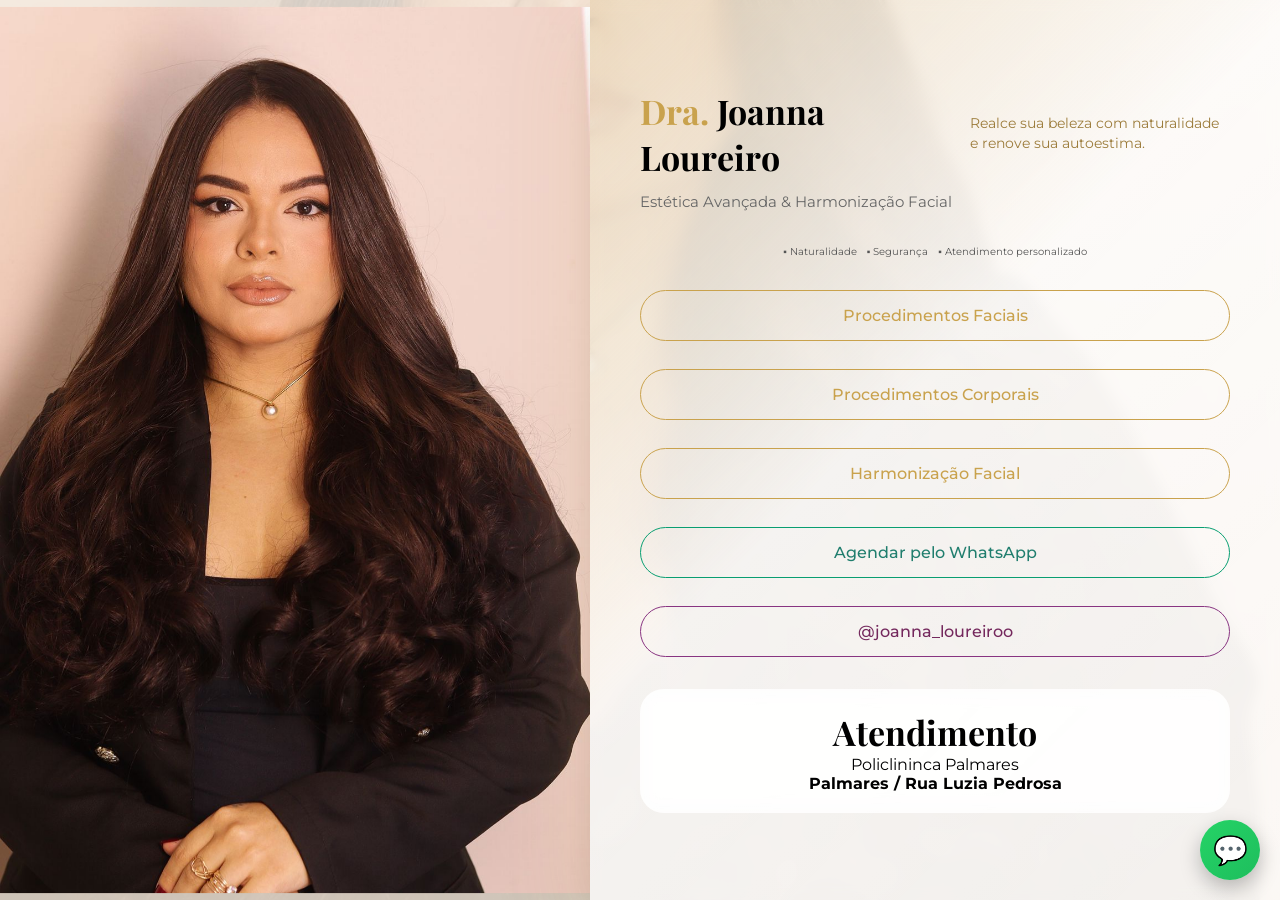
<file: index.html>
<!DOCTYPE html>
<html lang="pt-BR">
<head>
<meta charset="UTF-8">
<meta name="viewport" content="width=device-width, initial-scale=1.0">
<title>Dra. Joanna Loureiro | Estética Avançada</title>
<link href="https://fonts.googleapis.com/css2?family=Playfair+Display:wght@400;600&family=Montserrat:wght@300;400;500&display=swap" rel="stylesheet">
<link rel="stylesheet" href="index.css">
</head>

<body>
  <div class="layout">
    <div class="foto-lateral"></div>
      <div class="conteudo">
        <img src="imgs/joanna.jpg" alt="Dra. Joanna Loureiro" class="foto-perfil">
          <div class="cabecalho">
            <h1><span>Dra.</span> Joanna Loureiro</h1>
            <p class="frase">Realce sua beleza com naturalidade e renove sua autoestima.</p>
          </div>

   <p class="descricao">Estética Avançada & Harmonização Facial</p>

  <div class="selos">
    <span>▪️ Naturalidade</span>
    <span>▪️ Segurança</span>
    <span>▪️ Atendimento personalizado</span>
  </div>

        <a class="btn" href="faciais.html">Procedimentos Faciais</a>
        <a class="btn" href="corporais.html">Procedimentos Corporais</a>
        <a class="btn" href="harmonizacao.html">Harmonização Facial</a>
        <a class="wats" href="https://wa.me/5581993829018" target="_blank">Agendar pelo WhatsApp</a>
        <a class="inst" href="http://www.instagram.com/joanna_loureiroo" target="_blank">@joanna_loureiroo</a>

      <section class="localizacao">
        <h1>Atendimento</h1>
        <p>Policlininca Palmares<br><strong>Palmares / Rua Luzia Pedrosa</strong></p>
      </section>
    </div>
  </div>

  <a class="whatsapp-fixo" href="https://wa.me/5581993829018" target="_blank">💬</a>
</body>
</html>
</file>
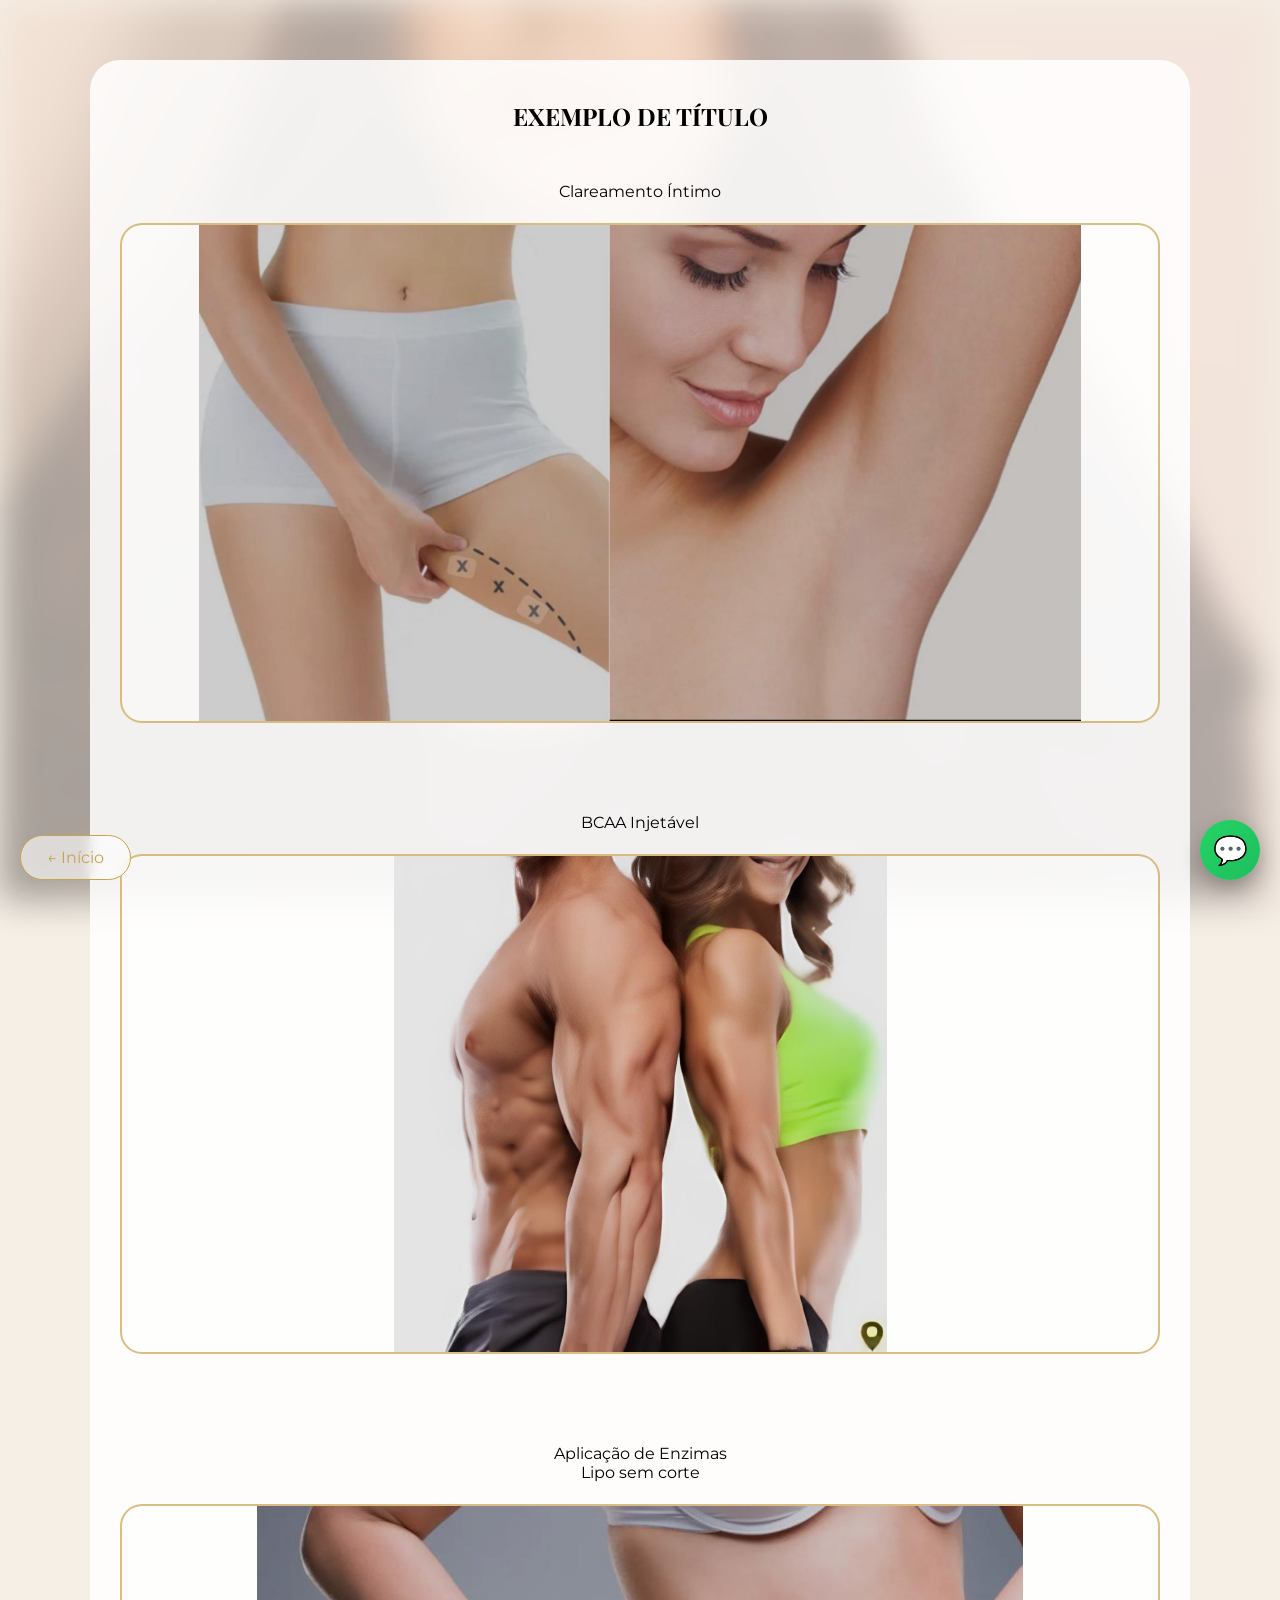
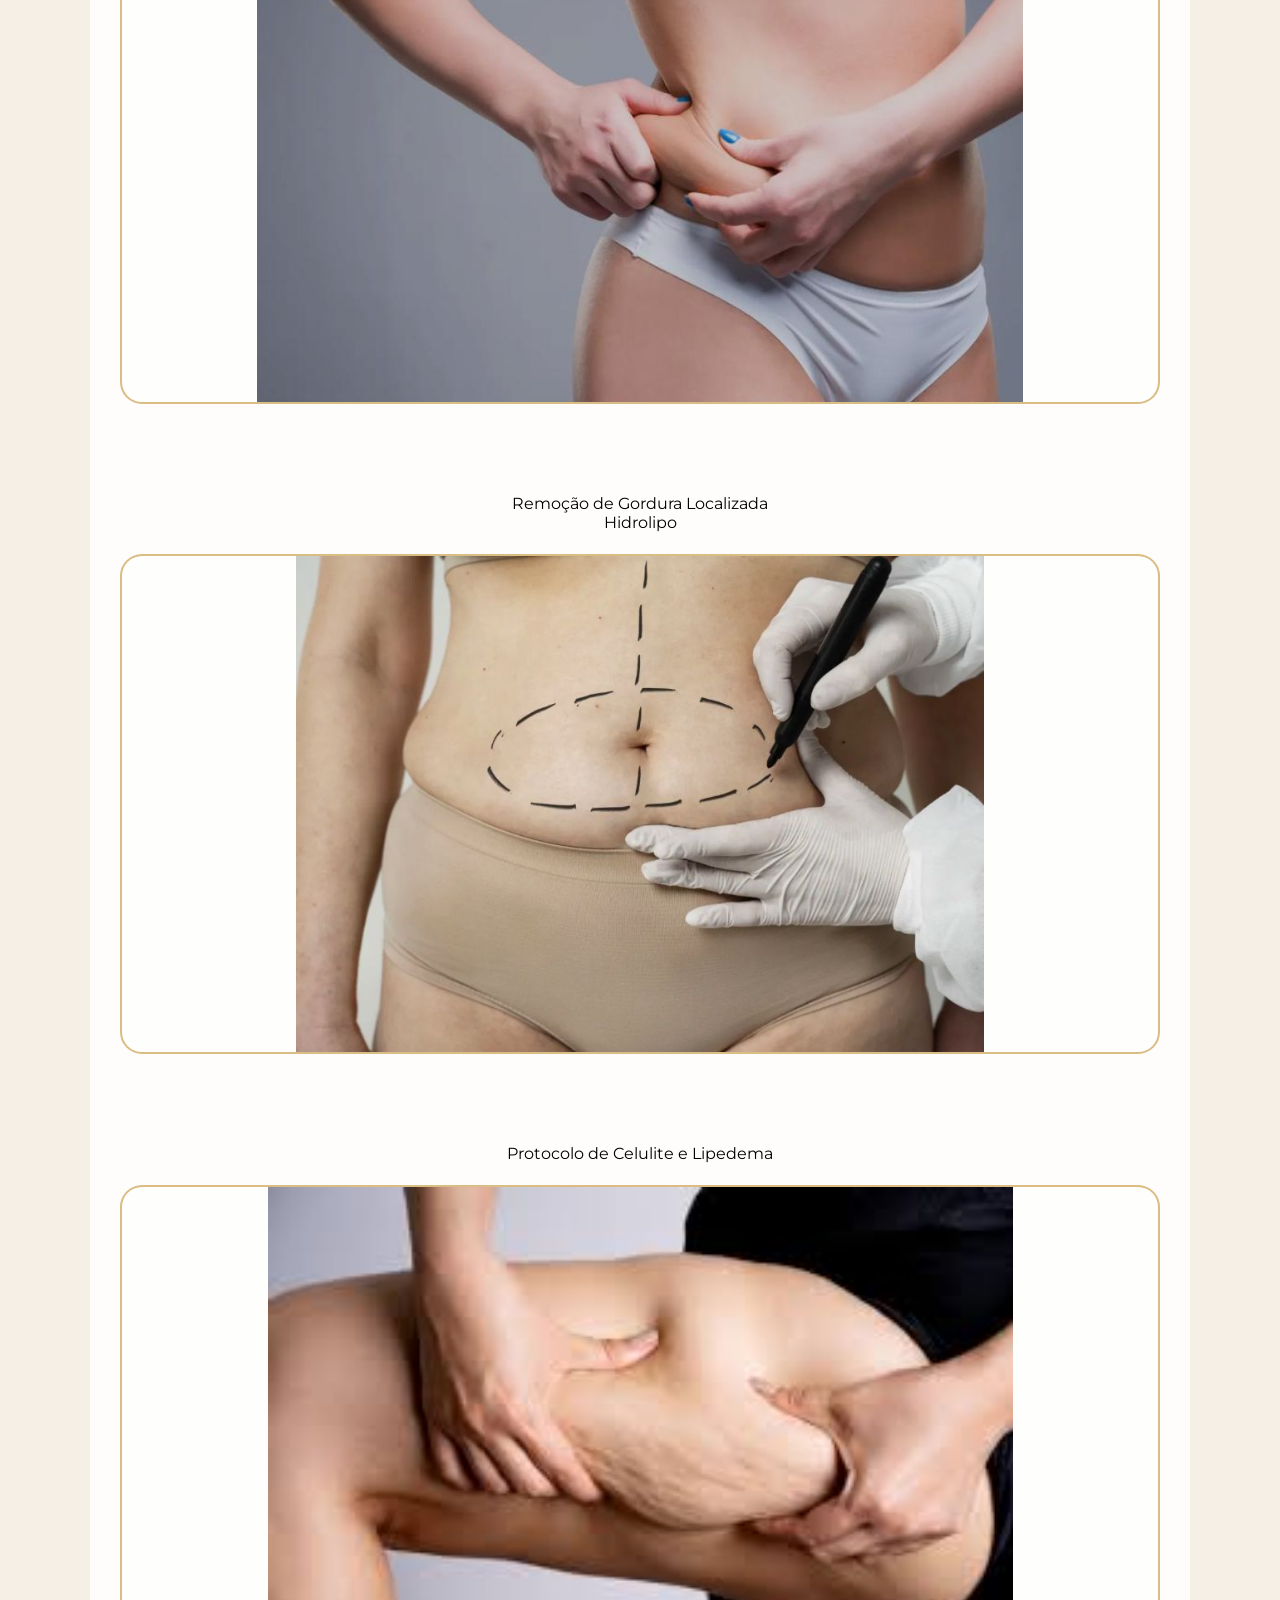
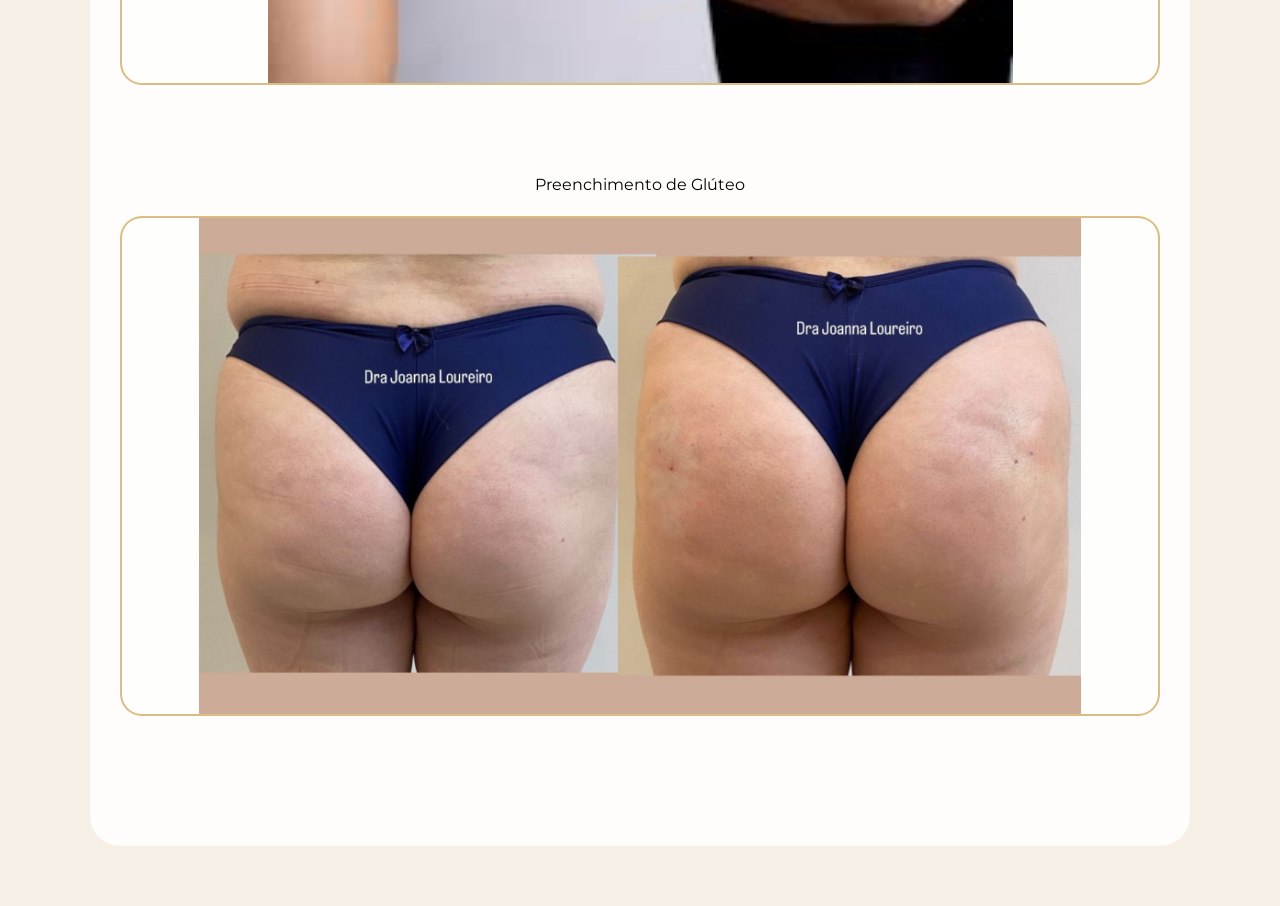
<file: corporais.html>
<!DOCTYPE html>
<html lang="pt-BR">
<head>
  <meta charset="UTF-8">
  <meta name="viewport" content="width=device-width, initial-scale=1.0">
  <title>Procedimento corporais</title>
  <link rel="stylesheet" href="corporais.css">
  <link href="https://fonts.googleapis.com/css2?family=Playfair+Display&family=Montserrat&display=swap" rel="stylesheet">
</head>

  <body>
    <section>
      <h2>EXEMPLO DE TÍTULO</h2>
        <div class="proc"><p>Clareamento Íntimo</p><div class="img" style="background-image:url('imgs/clareamento.jpg')"></div></div>
        <div class="proc"><p>BCAA Injetável</p><div class="img" style="background-image:url('imgs/bcaa.jpg')"></div></div>
        <div class="proc"><p>Aplicação de Enzimas <br> Lipo sem corte</p><div class="img" style="background-image:url('imgs/app-enzima.jpg')"></div></div>
        <div class="proc"><p>Remoção de Gordura Localizada <br>Hidrolipo</p><div class="img" style="background-image:url('imgs/hidrolipo.jpg')"></div></div>
        <div class="proc"><p>Protocolo de Celulite e Lipedema</p><div class="img" style="background-image:url('imgs/cel-lip.jpg')"></div></div>
        <div class="proc"><p>Preenchimento de Glúteo</p><div class="img" style="background-image:url('imgs/gluteo.jpg')"></div></div>
    </section>

      <a href="index.html" class="voltar">← Início</a>

      <a class="whatsapp-fixo" href="https://wa.me/5581993829018" target="_blank">💬</a>

  </body>
</html>
</file>
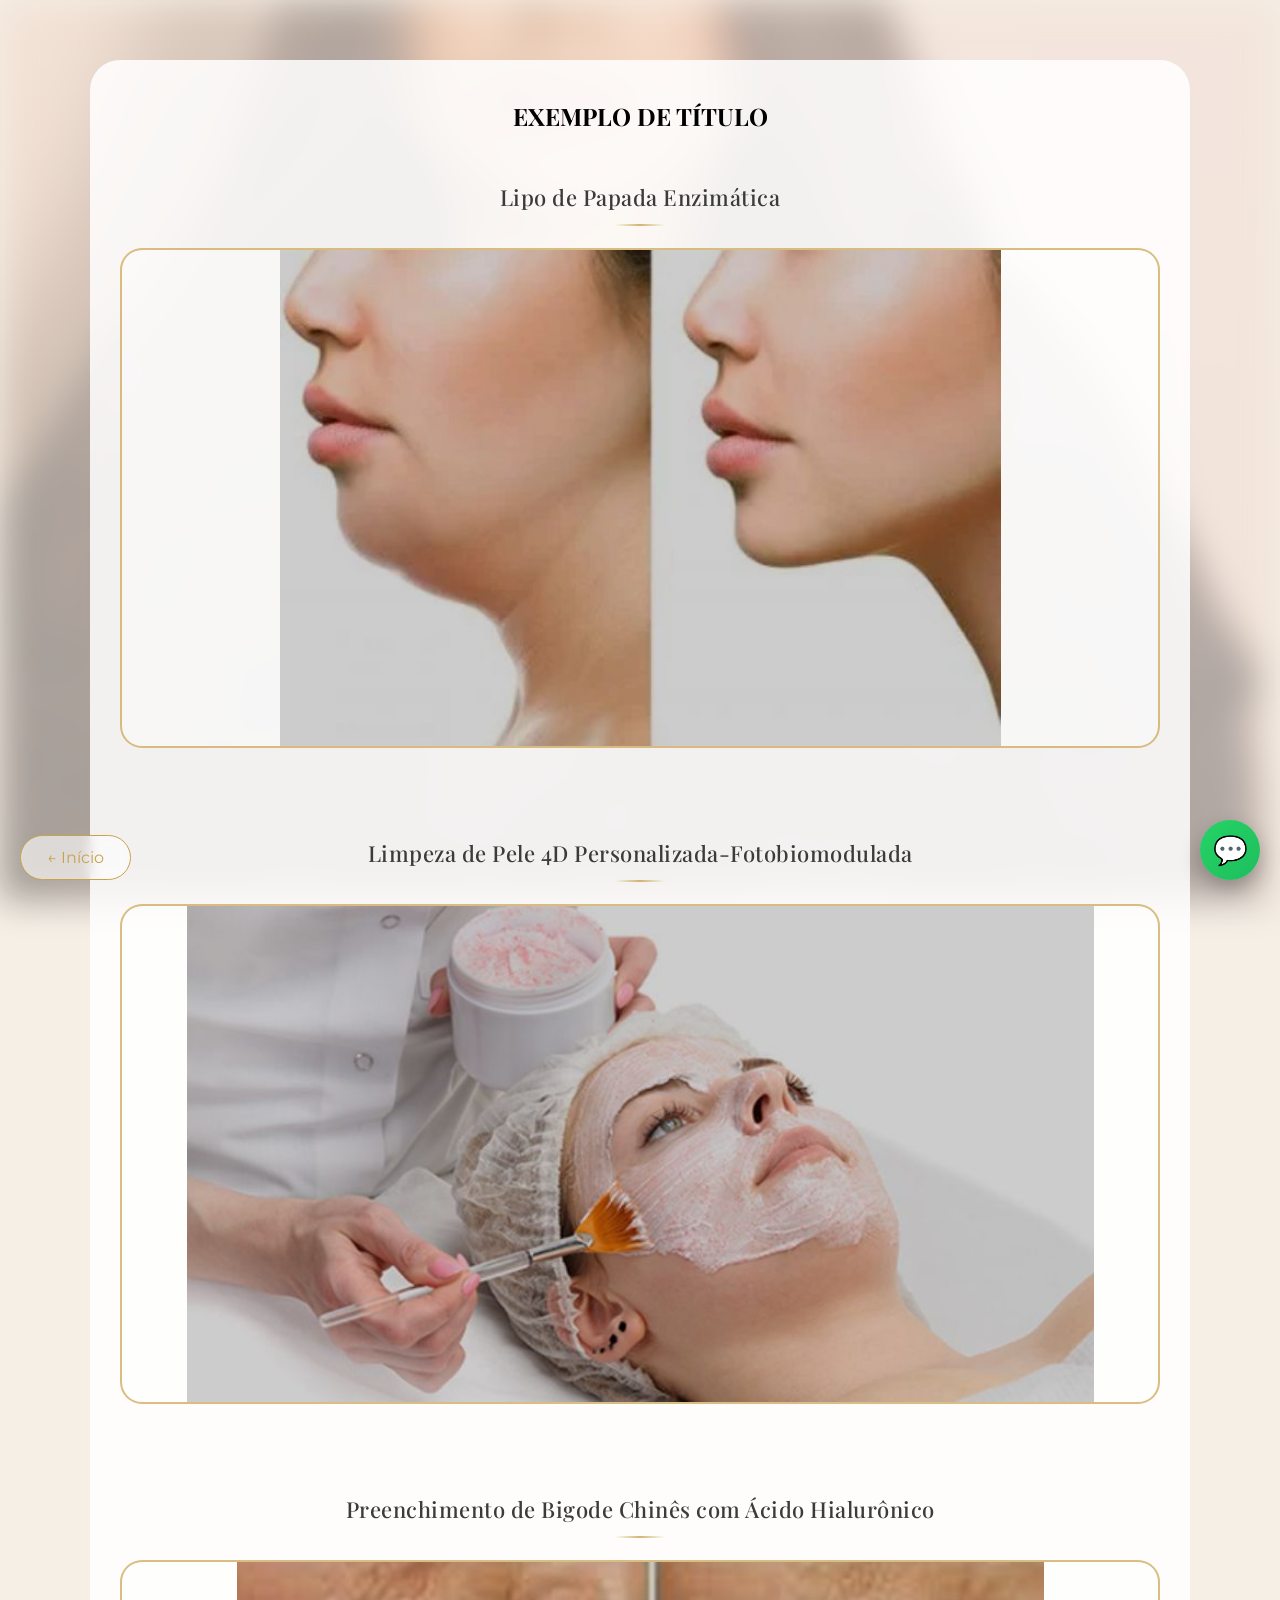
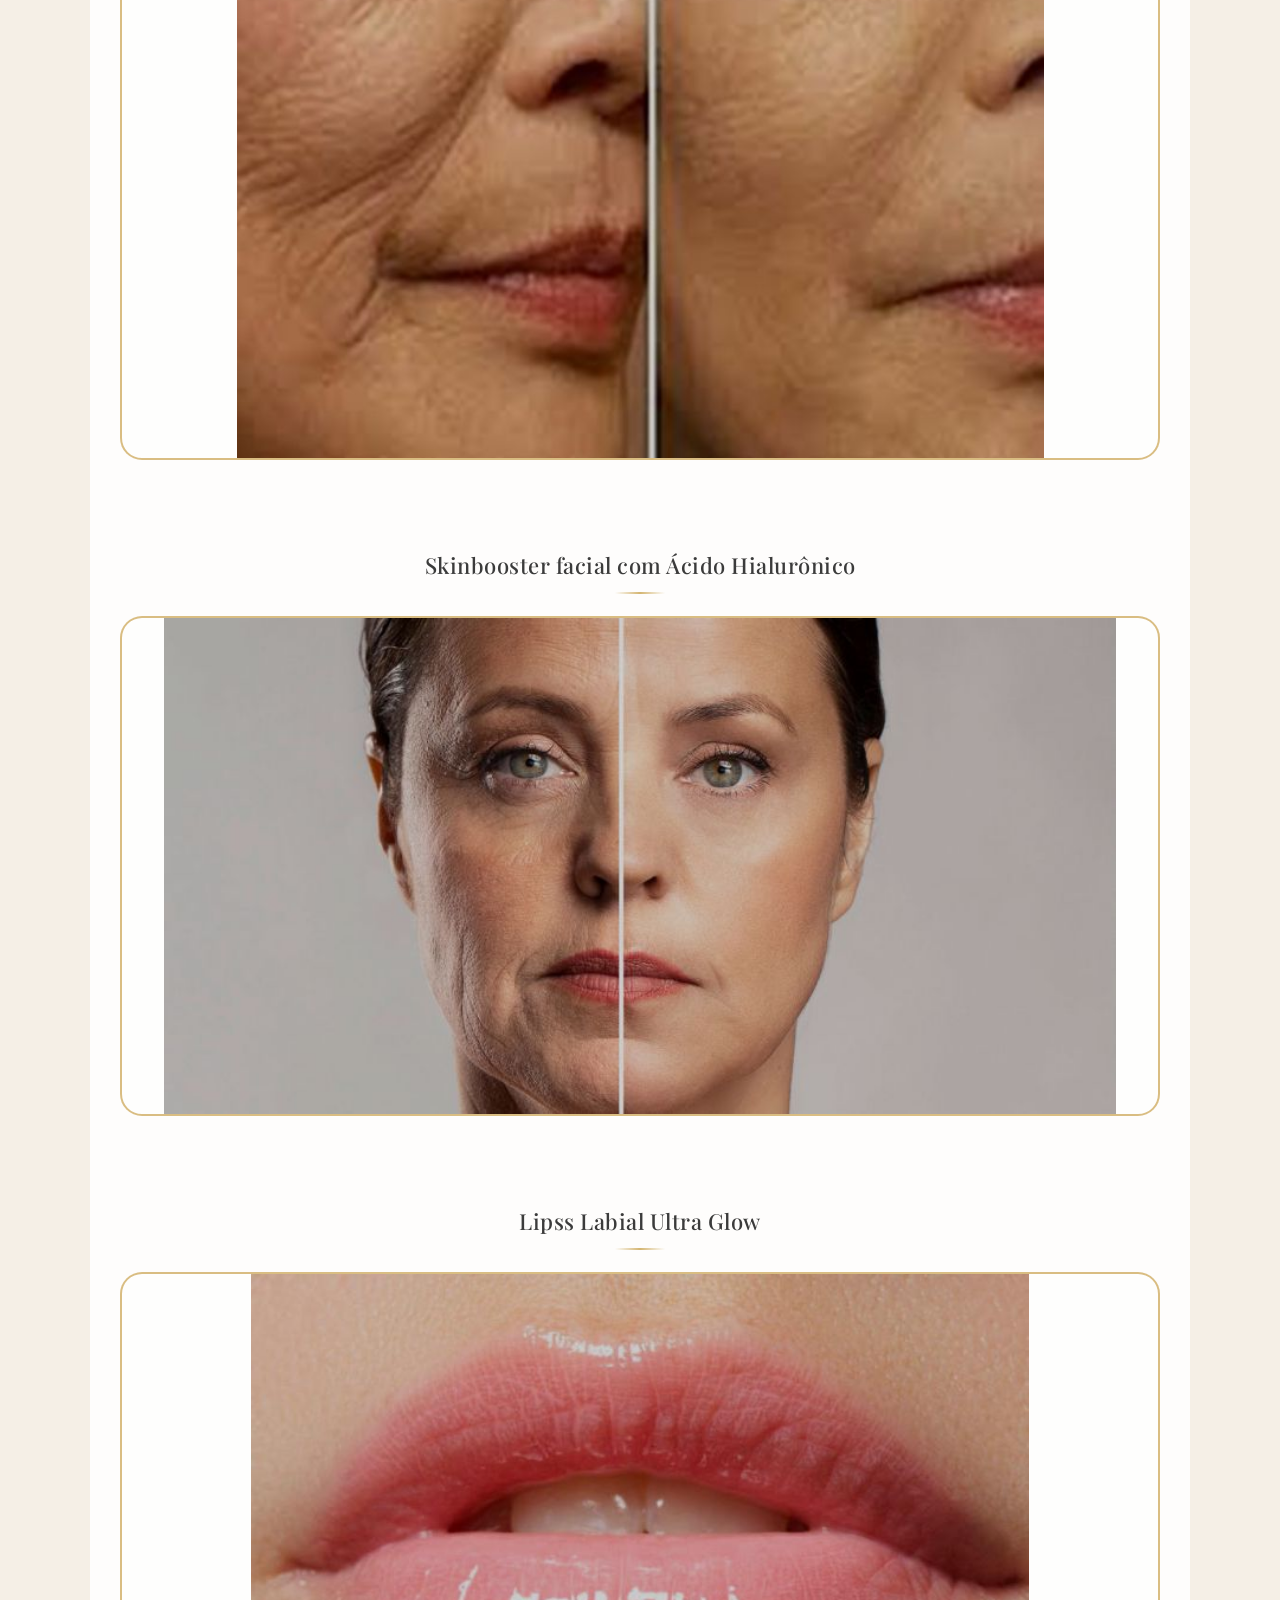
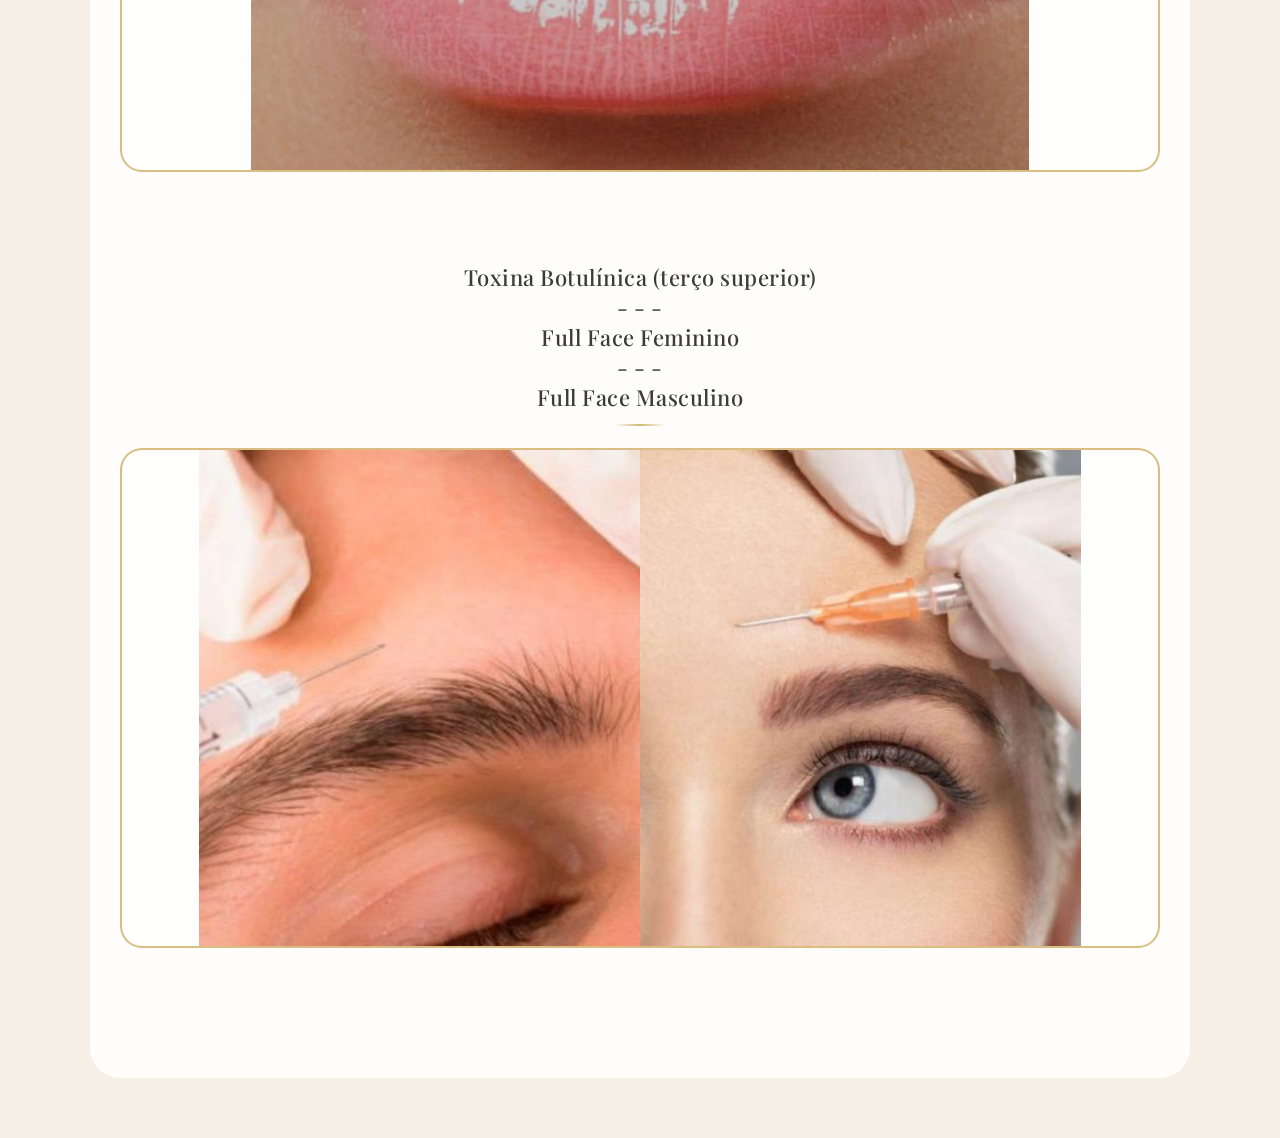
<file: faciais.html>
<!DOCTYPE html>
<html lang="pt-BR">
<head>
  <meta charset="UTF-8">
  <meta name="viewport" content="width=device-width, initial-scale=1.0">
  <title>Procedimento faciais</title>
  <link rel="stylesheet" href="faciais.css">
  <link href="https://fonts.googleapis.com/css2?family=Playfair+Display&family=Montserrat&display=swap" rel="stylesheet">
</head>

  <body>
    <section>
      <h2>EXEMPLO DE TÍTULO</h2>

        <div class="proc"><h3 class="proc-title">Lipo de Papada Enzimática</h3><div class="img" style="background-image:url('imgs/lipo-ppd.jpg')"></div></div>
        <div class="proc"><h3 class="proc-title">Limpeza de Pele 4D Personalizada-Fotobiomodulada</h3><div class="img" style="background-image:url('imgs/limp-pele.jpg')"></div></div>
        <div class="proc"><h3 class="proc-title">Preenchimento de Bigode Chinês com Ácido Hialurônico</h3><div class="img" style="background-image:url('imgs/preenc-bgd.jpg')"></div></div>
        <div class="proc"><h3 class="proc-title">Skinbooster facial com Ácido Hialurônico</h3><div class="img" style="background-image:url('imgs/skinbooster.jpg')"></div></div>
        <div class="proc"><h3 class="proc-title">Lipss Labial Ultra Glow</h3><div class="img" style="background-image:url('imgs/lipss.jpg')"></div></div>
        <div class="proc"><h3 class="proc-title">Toxina Botulínica (terço superior) <br> - - - <br> Full Face Feminino <br> - - - <br> Full Face Masculino</h3><div class="img" style="background-image:url('imgs/tox-fullf-fullm.jpg')"></div></div>

      </section>

    <a href="index.html" class="voltar">← Início</a>

    <a class="whatsapp-fixo" href="https://wa.me/5581993829018" target="_blank">💬</a>

  </body>
</html>
</file>
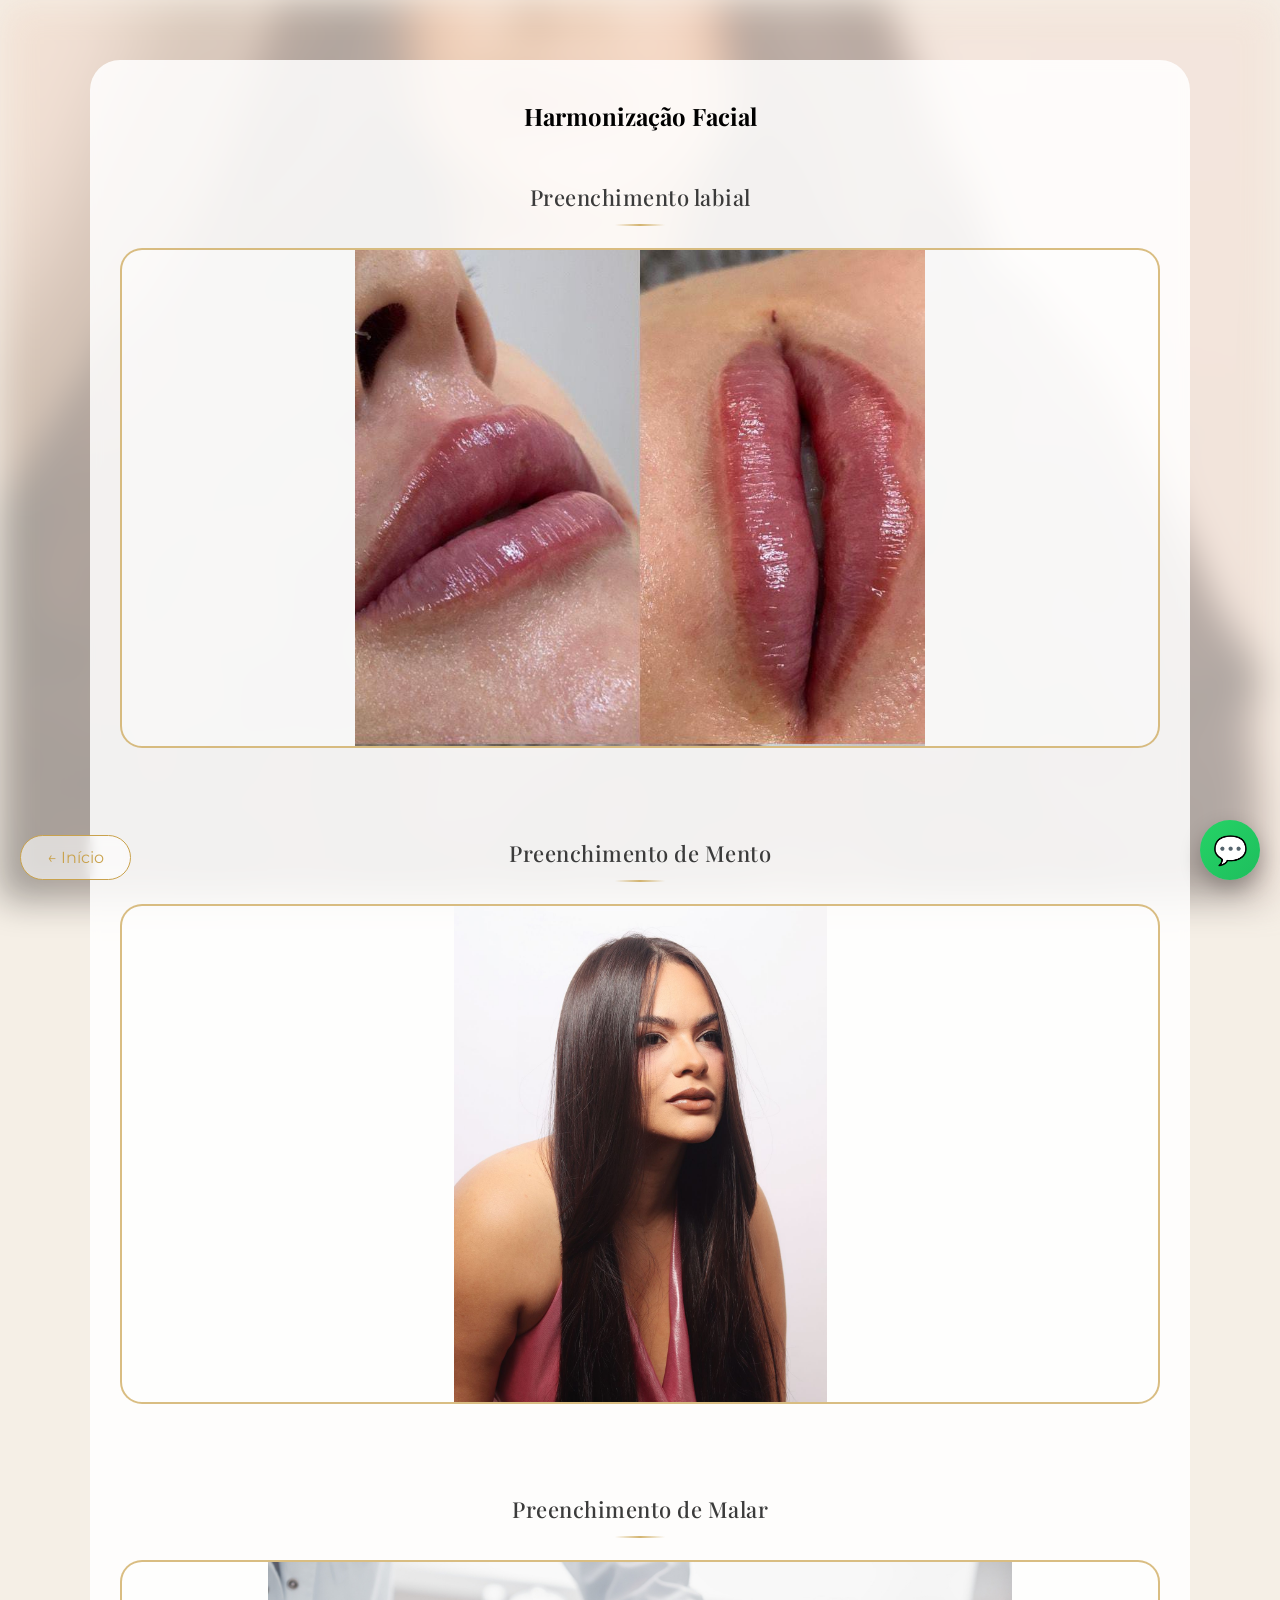
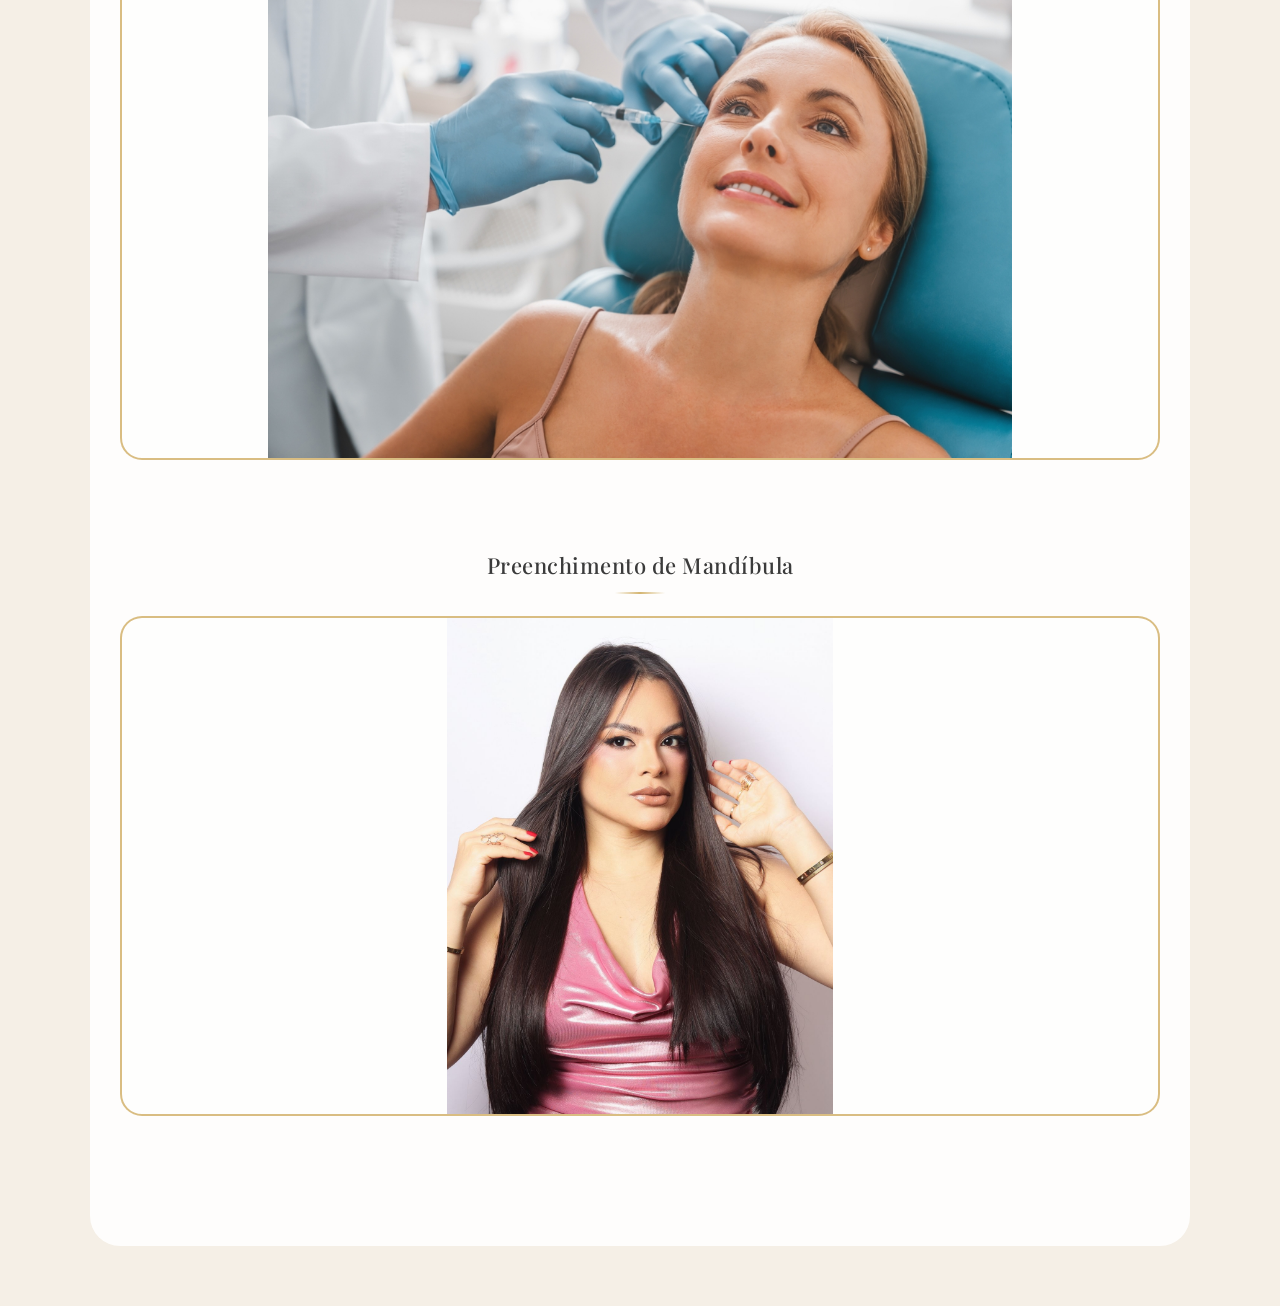
<file: harmonizacao.html>
<!DOCTYPE html>
<html lang="pt-BR">
<head>
  <meta charset="UTF-8">
  <meta name="viewport" content="width=device-width, initial-scale=1.0">
  <title>Harmonização Facial</title>
  <link rel="stylesheet" href="harmonizacao.css">
  <link href="https://fonts.googleapis.com/css2?family=Playfair+Display&family=Montserrat&display=swap" rel="stylesheet">
</head>

  <body>
    <section>
      <h2>Harmonização Facial</h2>

        <div class="proc"><h3 class="proc-title">Preenchimento labial</h3><div class="img" style="background-image:url('imgs/labial.jpg')"></div></div>
        <div class="proc"><h3 class="proc-title">Preenchimento de Mento</h3><div class="img" style="background-image:url('imgs/mento.jpg')"></div></div>
        <div class="proc"><h3 class="proc-title">Preenchimento de Malar</h3><div class="img" style="background-image:url('imgs/malar.jpg')"></div></div>
        <div class="proc"><h3 class="proc-title">Preenchimento de Mandíbula</h3><div class="img" style="background-image:url('imgs/mandibula.jpg')"></div></div>
    </section>

    <a href="index.html" class="voltar">← Início</a>

    <a class="whatsapp-fixo" href="https://wa.me/5581993829018" target="_blank">💬</a>

  </body>
</html>
</file>
<file: index.css>
:root{
    --dourado:#c9a24d;
    --roxo:#883481;
    --verde:#089e71;
    --sombra-suave: 
      0 30px 80px rgba(201,162,77,.15),
      0 10px 30px rgba(0,0,0,.08);
    --sombra-hover:
      0 35px 90px rgba(201,162,77,.25),
      0 15px 40px rgba(0,0,0,.12);
  }
  
  *{
    margin:0;
    padding:0;
    box-sizing:border-box;
  }
  
  body{
    font-family:'Montserrat',sans-serif;
    min-height:100vh;
    background: linear-gradient(to bottom,#f5efe6,#efe4d6);
    position: relative;
    overflow-x: hidden;
  }
  
  body::before{
    content:"";
    position: fixed;
    inset: 0;
    background: url('imgs/joanna.jpg') center/cover no-repeat;
    opacity: 0.15;
    z-index: -1;
  }
  
  .layout{ 
    display: flex;
    min-height: 100vh;
  }
  
  .foto-lateral{
    flex:1;
    background:url('imgs/joanna.jpg') left center / 100% auto no-repeat;
  }
  
  .conteudo{
    flex:1;
    background:
      linear-gradient(
        135deg,
        rgba(201,162,77,.18),
        rgba(255,255,255,.78) 45%,
        rgba(255,255,255,.75)
      );
    backdrop-filter:blur(6px);
    box-shadow:var(--sombra-suave);
    display:flex;
    flex-direction:column;
    justify-content:center;
    padding: 40px 50px;
  }
  
  .cabecalho{
    display:flex;
    align-items:center;
    gap:18px;
  }
  
  h1{
    font-family:'Playfair Display',serif;
    font-size:34px;
  }
  
  h1 span{
    color:var(--dourado);
  }
  
  .frase{
    font-size:14px;
    color:#9c7c3b;
    max-width:260px;
    line-height:1.4;
  }
  
  .descricao{
    color:#666;
    font-size:15px;
    margin:12px 0 28px;
  }
  
  .btn{
    display:block;
    margin:14px 0;
    padding:15px 0;
    border-radius:40px;
    border:1px solid var(--dourado);
    text-decoration:none;
    text-align:center;
    color:var(--dourado);
    font-weight:500;
    transition:all .4s ease;
  }
  
  .btn:hover{
    background:var(--dourado);
    color:#fff;
    transform:translateY(-3px);
    box-shadow:var(--sombra-hover);
  }
  
  .inst,.wats{
    display:block;
    margin:14px 0;
    padding:15px 0;
    border-radius:40px;
    text-decoration:none;
    text-align:center;
    font-weight:500;
    transition:all .4s ease;
  }
  
  .inst{
    border:1px solid var(--roxo);
    color:rgb(116,40,93);
  }
  
  .wats{
    border:1px solid var(--verde);
    color:rgb(32,126,110);
  }
  
  .inst:hover{
    background:var(--roxo);
    color:#fff;
    transform:translateY(-3px);
    box-shadow:var(--sombra-hover);
  }
  
  .wats:hover{
    background:var(--verde);
    color:#fff;
    transform:translateY(-3px);
    box-shadow:var(--sombra-hover);
  }
  
  .foto-perfil{
    display:none;
  }
  
  .selos{
    display:flex;
    gap:10px;
    justify-content:center;
    font-size:10px;
    margin:6px 0 18px;
  }
  
  .selos span{
    color:#555;
  }
  
  .localizacao{
    margin-top:18px;
    padding:20px;
    border-radius:24px;
    background:rgba(255,255,255,.75);
    backdrop-filter:blur(8px);
    text-align:center;
  }
  
  .whatsapp-fixo{
    position:fixed;
    bottom:20px;
    right:20px;
    width:60px;
    height:60px;
    border-radius:50%;
    background:linear-gradient(135deg,#25d366,#1ebe5d);
    color:#fff;
    font-size:28px;
    display:flex;
    align-items:center;
    justify-content:center;
    text-decoration:none;
    box-shadow:0 8px 20px rgba(0,0,0,.25);
    z-index:999;
  }
  
  @media(max-width:900px){
    .foto-lateral{display:none;}
    .layout{flex-direction:column;}
    .foto-perfil{
      display:block;
      width:200px;
      height:200px;
      margin:10px auto 20px;
      border-radius:50%;
      object-fit:cover;
      object-position: center 7%;
      border:2px solid var(--dourado);
      box-shadow: 0 12px 30px rgba(0,0,0,.2);
    }
  
    .conteudo{
      padding:25px 20px 35px;
      text-align:center;
      border-radius:20px;
    }
  
    .cabecalho{
      flex-direction:column;
      gap:8px;
    }
  
    .frase{
      max-width:100%;
    }
  }
</file>
<file: corporais.css>
:root{
    --bege:#f5efe6;
    --dourado:#c9a24d;
    --glass:rgba(255,255,255,0.85);
  }

  *{
    box-sizing:border-box;
    margin:0;
    padding:0;
  }

  body{
    font-family:'Montserrat',sans-serif;
    min-height:100vh;
    background:var(--bege);
    position: relative;
  }

  body::before{
    content:"";
    position:fixed;
    inset:0;
    background:url('joanna.jpg') center/cover no-repeat;
    filter:blur(18px);
    opacity:0.35;
    z-index:-1;
  }

  section{
    max-width:1100px;
    margin:60px auto;
    padding:40px 30px;
    border-radius:30px;
    background:var(--glass);
    backdrop-filter:blur(6px);
    animation:fadeUp .8s ease;
  }

  h2{
    text-align:center;
    font-family:'Playfair Display',serif;
    margin-bottom:50px;
  }

  .proc-title{
    font-family:'Playfair Display',serif;
    font-size:22px;
    font-weight:500;
    letter-spacing:.5px;
    color:#3b3b3b;
    margin-bottom:18px;
    position:relative;
  }

  .proc-title::after{
    content:"";
    display:block;
    width:50px;
    height:2px;
    margin:12px auto 0;
    background:linear-gradient(90deg,transparent,#c9a24d,transparent);
    opacity:.8;
  }

  .proc{
    text-align:center;
    margin-bottom:90px;
  }

  .img{
    height:500px;
    margin-top:22px;
    border-radius:22px;
    background-size:contain;
    background-position:center;
    background-repeat:no-repeat;
    border:2px solid rgba(201,162,77,.7); /* BORDA DOURADA */
    background-color:rgba(255,255,255,.4); /* fundo caso a imagem não preencha */
    transition:box-shadow .4s ease;
  }

  .voltar{
    position:fixed;
    bottom:20px;
    left:20px;
    padding:12px 26px;
    border-radius:40px;
    border:1px solid var(--dourado);
    background:rgba(255,255,255,.6);
    color:var(--dourado);
    text-decoration:none;
    backdrop-filter:blur(6px);
    transition:all .35s ease;
    z-index:10;
  }

  .voltar:hover{
    background:var(--dourado);
    color:#fff;
    transform:translateY(-3px);
    box-shadow:0 12px 25px rgba(0,0,0,.15);
  }

  .whatsapp-fixo{
    position:fixed;
    bottom:20px;
    right:20px;
    width:60px;
    height:60px;
    border-radius:50%;
    background:linear-gradient(135deg,#25d366,#1ebe5d);
    color:#fff;
    font-size:28px;
    display:flex;
    align-items:center;
    justify-content:center;
    text-decoration:none;
    box-shadow:0 8px 20px rgba(0,0,0,.25);
    z-index:999;
  }

  @keyframes fadeUp{
    from{opacity:0;transform:translateY(30px)}
    to{opacity:1;transform:none}
  }

  @media(max-width:900px){
    section{
      margin:40px 20px;
      padding:30px 20px;
      border-radius:20px;
    }

    .img{
      height:300px;
    }
  }
</file>
<file: faciais.css>
:root{
    --bege:#f5efe6;
    --dourado:#c9a24d;
    --glass:rgba(255,255,255,0.85);
  }

  *{
    box-sizing:border-box;
    margin:0;
    padding:0;
  }

  body{
    font-family:'Montserrat',sans-serif;
    min-height:100vh;
    background:var(--bege);
    position: relative;
  }

  body::before{
    content:"";
    position:fixed;
    inset:0;
    background:url('joanna.jpg') center/cover no-repeat;
    filter:blur(18px);
    opacity:0.35;
    z-index:-1;
  }

  section{
    max-width:1100px;
    margin:60px auto;
    padding:40px 30px;
    border-radius:30px;
    background:var(--glass);
    backdrop-filter:blur(6px);
    animation:fadeUp .8s ease;
  }

  h2{
    text-align:center;
    font-family:'Playfair Display',serif;
    margin-bottom:50px;
  }

  .proc-title{
    font-family:'Playfair Display',serif;
    font-size:22px;
    font-weight:500;
    letter-spacing:.5px;
    color:#3b3b3b;
    margin-bottom:18px;
    position:relative;
  }

  .proc-title::after{
    content:"";
    display:block;
    width:50px;
    height:2px;
    margin:12px auto 0;
    background:linear-gradient(90deg,transparent,#c9a24d,transparent);
    opacity:.8;
  }

  .proc{
    text-align:center;
    margin-bottom:90px;
  }

  .img{
    height:500px;
    margin-top:22px;
    border-radius:22px;
    background-size:contain;
    background-position:center;
    background-repeat:no-repeat;
    border:2px solid rgba(201,162,77,.7); /* BORDA DOURADA */
    background-color:rgba(255,255,255,.4); /* fundo caso a imagem não preencha */
    transition:box-shadow .4s ease;
  }

  .voltar{
    position:fixed;
    bottom:20px;
    left:20px;
    padding:12px 26px;
    border-radius:40px;
    border:1px solid var(--dourado);
    background:rgba(255,255,255,.6);
    color:var(--dourado);
    text-decoration:none;
    backdrop-filter:blur(6px);
    transition:all .35s ease;
    z-index:10;
  }

  .voltar:hover{
    background:var(--dourado);
    color:#fff;
    transform:translateY(-3px);
    box-shadow:0 12px 25px rgba(0,0,0,.15);
  }

  .whatsapp-fixo{
    position:fixed;
    bottom:20px;
    right:20px;
    width:60px;
    height:60px;
    border-radius:50%;
    background:linear-gradient(135deg,#25d366,#1ebe5d);
    color:#fff;
    font-size:28px;
    display:flex;
    align-items:center;
    justify-content:center;
    text-decoration:none;
    box-shadow:0 8px 20px rgba(0,0,0,.25);
    z-index:999;
  }

  @keyframes fadeUp{
    from{opacity:0;transform:translateY(30px)}
    to{opacity:1;transform:none}
  }

  @media(max-width:900px){
    section{
      margin:40px 20px;
      padding:30px 20px;
      border-radius:20px;
    }

    .img{
      height:300px;
    }
  }
</file>
<file: harmonizacao.css>
:root{
    --bege:#f5efe6;
    --dourado:#c9a24d;
    --glass:rgba(255,255,255,0.85); 
  }

  *{
    box-sizing:border-box;
    margin:0;
    padding:0;
  }

  body{
    font-family:'Montserrat',sans-serif;
    min-height:100vh;
    background:var(--bege);
    position: relative;
  }

  body::before{
    content:"";
    position:fixed;
    inset:0;
    background:url('joanna.jpg') center/cover no-repeat;
    filter:blur(18px);
    opacity:0.35;
    z-index:-1;
  }

  section{
    max-width:1100px;
    margin:60px auto;
    padding:40px 30px;
    border-radius:30px;
    background:var(--glass);
    backdrop-filter:blur(6px);
    animation:fadeUp .8s ease;
  }

  h2{
    text-align:center;
    font-family:'Playfair Display',serif;
    margin-bottom:50px;
  }

  .proc-title{
    font-family:'Playfair Display',serif;
    font-size:22px;
    font-weight:500;
    letter-spacing:.5px;
    color:#3b3b3b;
    margin-bottom:18px;
    position:relative;
  }

  .proc-title::after{
    content:"";
    display:block;
    width:50px;
    height:2px;
    margin:12px auto 0;
    background:linear-gradient(90deg,transparent,#c9a24d,transparent);
    opacity:.8;
  }

  .proc{
    text-align:center;
    margin-bottom:90px;
  }

  .img{
    height:500px;
    margin-top:22px;
    border-radius:22px;
    background-size:contain;
    background-position:center;
    background-repeat:no-repeat;
    border:2px solid rgba(201,162,77,.7); /* BORDA DOURADA */
    background-color:rgba(255,255,255,.4); /* fundo caso a imagem não preencha */
    transition:box-shadow .4s ease;
  }

  .voltar{
    position:fixed;
    bottom:20px;
    left:20px;
    padding:12px 26px;
    border-radius:40px;
    border:1px solid var(--dourado);
    background:rgba(255,255,255,.6);
    color:var(--dourado);
    text-decoration:none;
    backdrop-filter:blur(6px);
    transition:all .35s ease;
    z-index:10;
  }

  .voltar:hover{
    background:var(--dourado);
    color:#fff;
    transform:translateY(-3px);
    box-shadow:0 12px 25px rgba(0,0,0,.15);
  }

  .whatsapp-fixo{
    position:fixed;
    bottom:20px;
    right:20px;
    width:60px;
    height:60px;
    border-radius:50%;
    background:linear-gradient(135deg,#25d366,#1ebe5d);
    color:#fff;
    font-size:28px;
    display:flex;
    align-items:center;
    justify-content:center;
    text-decoration:none;
    box-shadow:0 8px 20px rgba(0,0,0,.25);
    z-index:999;
  }

  @keyframes fadeUp{
    from{opacity:0;transform:translateY(30px)}
    to{opacity:1;transform:none}
  }

  @media(max-width:900px){
    section{
      margin:40px 20px;
      padding:30px 20px;
      border-radius:20px;
    }

    .img{
      height:300px;
    }
  }
</file>
